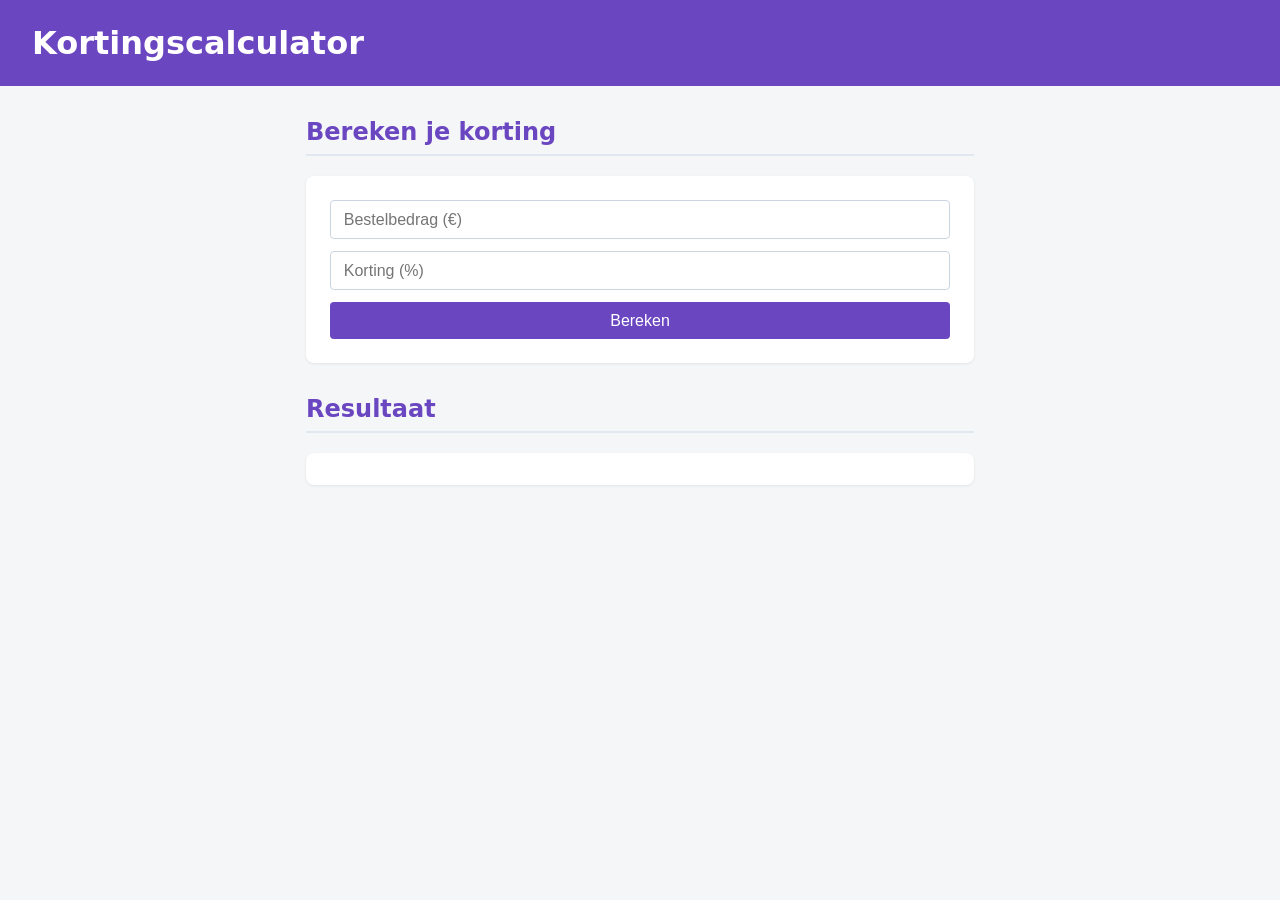
<file: week-02-herhaling/eindopdracht/index.html>
<!DOCTYPE html>
<html lang="nl">
<head>
  <meta charset="UTF-8">
  <meta name="viewport" content="width=device-width, initial-scale=1.0">
  <title>Kortingscalculator</title>
  <link rel="stylesheet" href="style.css">
</head>
<body>
  <header>
    <h1>Kortingscalculator</h1>
  </header>
  <main>
    <section class="form">
      <h2>Bereken je korting</h2>
      <form id="discount-form">
        <input type="number" id="amount" placeholder="Bestelbedrag (€)">
        <input type="number" id="discount" placeholder="Korting (%)">
        <button type="submit">Bereken</button>
      </form>
    </section>
    <section>
      <h2>Resultaat</h2>
      <p id="result"></p>
    </section>
  </main>
  <script src="script.js"></script>
</body>
</html>
</file>
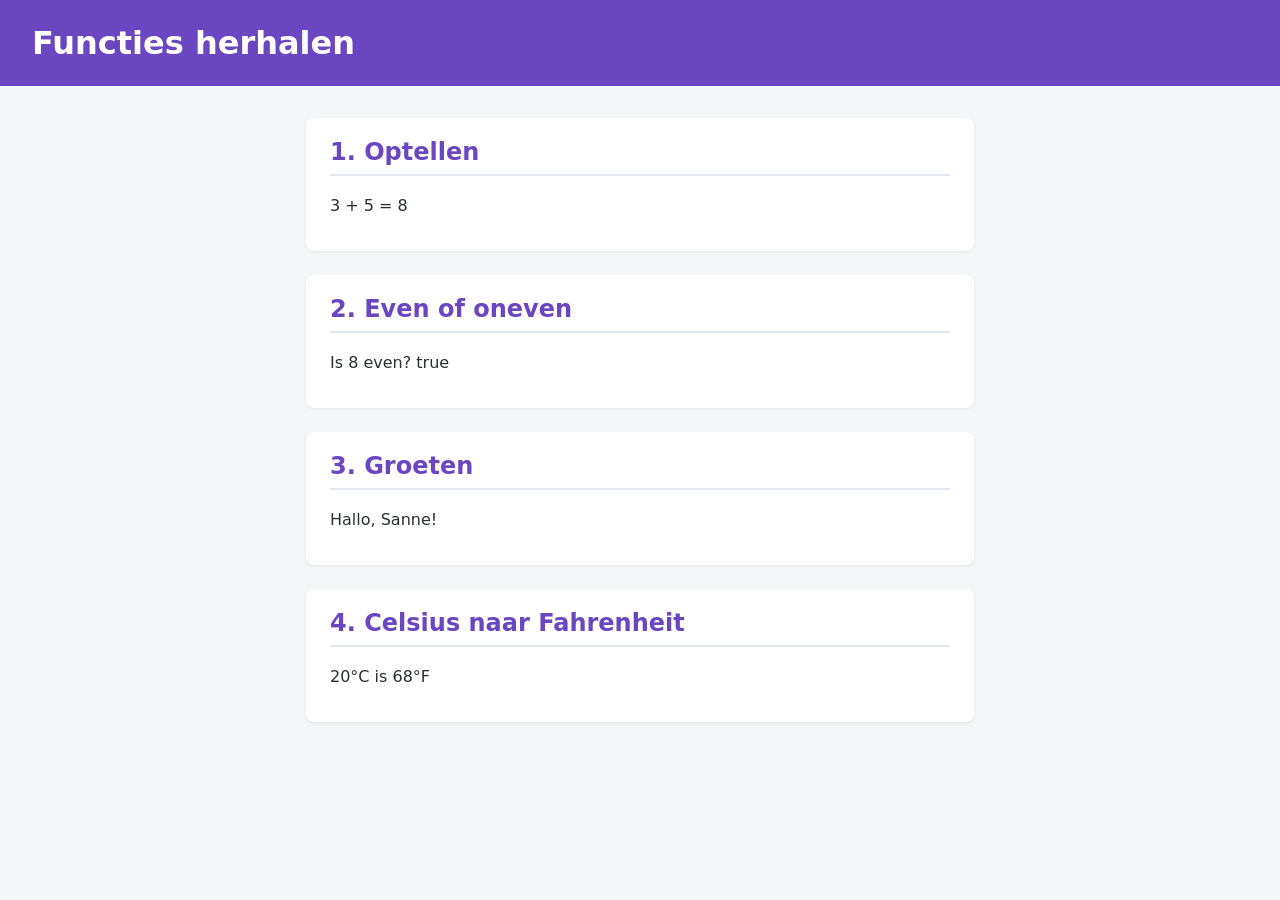
<file: week-02-herhaling/oefening-1/index.html>
<!DOCTYPE html>
<html lang="nl">
<head>
  <meta charset="UTF-8">
  <meta name="viewport" content="width=device-width, initial-scale=1.0">
  <title>Week 2 — Oefening 1: Functies</title>
  <link rel="stylesheet" href="style.css">
</head>
<body>

  <header>
    <h1>Functies herhalen</h1>
  </header>

  <main>

    <section>
      <h2>1. Optellen</h2>
      <p id="result-optellen"></p>
    </section>

    <section>
      <h2>2. Even of oneven</h2>
      <p id="result-even"></p>
    </section>

    <section>
      <h2>3. Groeten</h2>
      <p id="result-groet"></p>
    </section>

    <section>
      <h2>4. Celsius naar Fahrenheit</h2>
      <p id="result-temp"></p>
    </section>

  </main>

  <script src="script.js"></script>
</body>
</html>
</file>
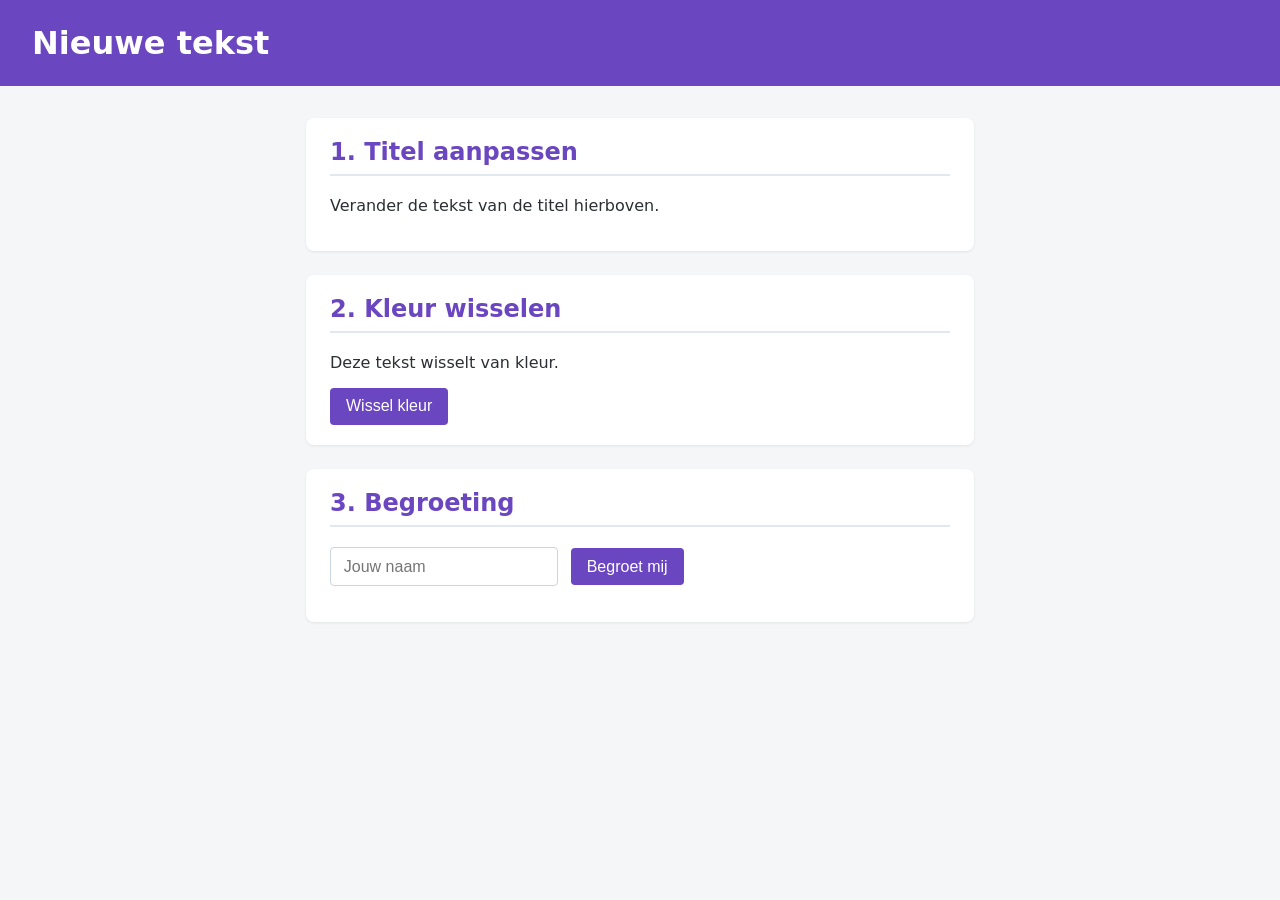
<file: week-02-herhaling/oefening-2/index.html>
<!DOCTYPE html>
<html lang="nl">
<head>
  <meta charset="UTF-8">
  <meta name="viewport" content="width=device-width, initial-scale=1.0">
  <title>Week 2 — Oefening 2: DOM-manipulatie</title>
  <link rel="stylesheet" href="style.css">
</head>
<body>

  <header>
    <h1 id="title">Basis DOM-manipulatie</h1>
  </header>

  <main>

    <section>
      <h2>1. Titel aanpassen</h2>
      <p>Verander de tekst van de titel hierboven.</p>
    </section>

    <section>
      <h2>2. Kleur wisselen</h2>
      <p id="message">Deze tekst wisselt van kleur.</p>
      <button id="toggle-btn">Wissel kleur</button>
    </section>

    <section>
      <h2>3. Begroeting</h2>
      <input type="text" id="name-input" placeholder="Jouw naam">
      <button id="greet-btn">Begroet mij</button>
      <p id="greeting"></p>
    </section>

  </main>

  <script src="script.js"></script>
</body>
</html>
</file>
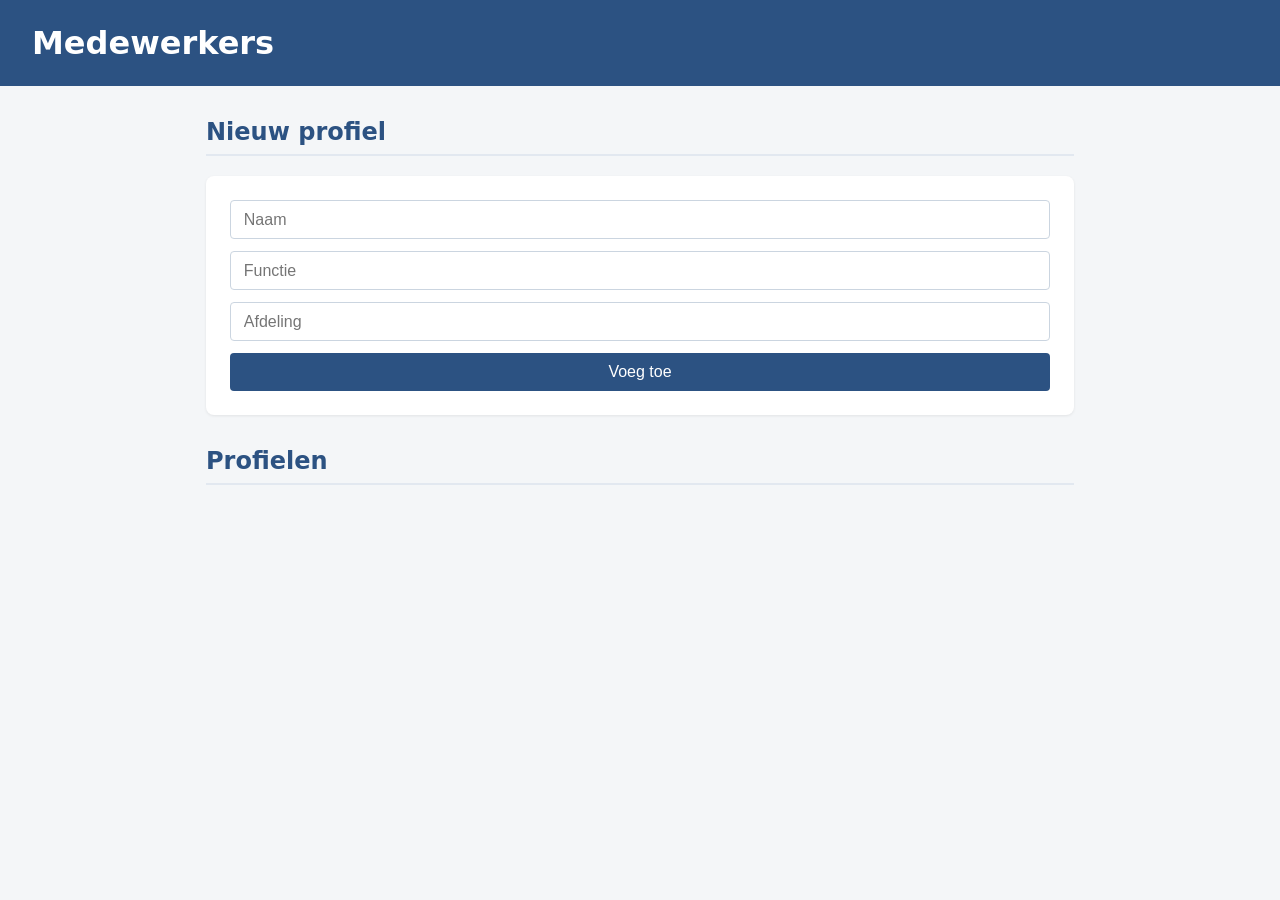
<file: week-03-moderne-syntax/eindopdracht/index.html>
<!DOCTYPE html>
<html lang="nl">
<head>
  <meta charset="UTF-8">
  <meta name="viewport" content="width=device-width, initial-scale=1.0">
  <title>Medewerker-profielpagina</title>
  <link rel="stylesheet" href="style.css">
</head>
<body>
  <header>
    <h1>Medewerkers</h1>
  </header>
  <main>
    <section class="form">
      <h2>Nieuw profiel</h2>
      <form id="profile-form">
        <input type="text" id="name" placeholder="Naam">
        <input type="text" id="role" placeholder="Functie">
        <input type="text" id="department" placeholder="Afdeling">
        <button type="submit">Voeg toe</button>
      </form>
    </section>
    <section class="profiles">
      <h2>Profielen</h2>
      <div id="profiles-list"></div>
    </section>
  </main>
  <script src="script.js"></script>
</body>
</html>
</file>
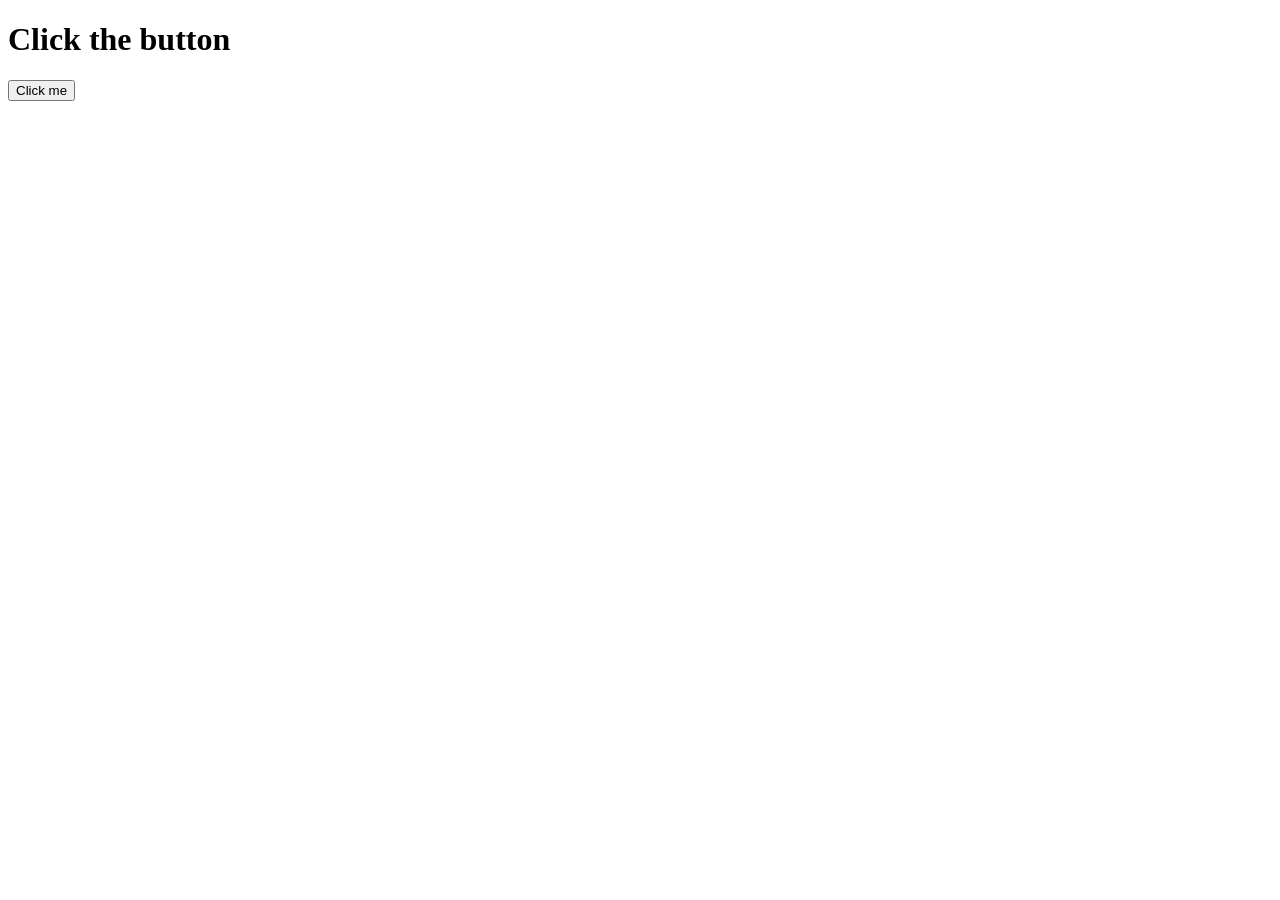
<file: week-03-moderne-syntax/herhaling/index.html>
<!DOCTYPE html>
<html lang="en">
<head>
    <meta charset="UTF-8">
    <meta name="viewport" content="width=device-width, initial-scale=1.0">
    <title>Document</title>
    <link rel="stylesheet" href="style.css">
</head>
<body>
    <h1 id="title">Click the button</h1>
    <section id="section"></section>
    <button id="btn">Click me</button>
</body>
</html>
<script src="script.js"></script>
</file>
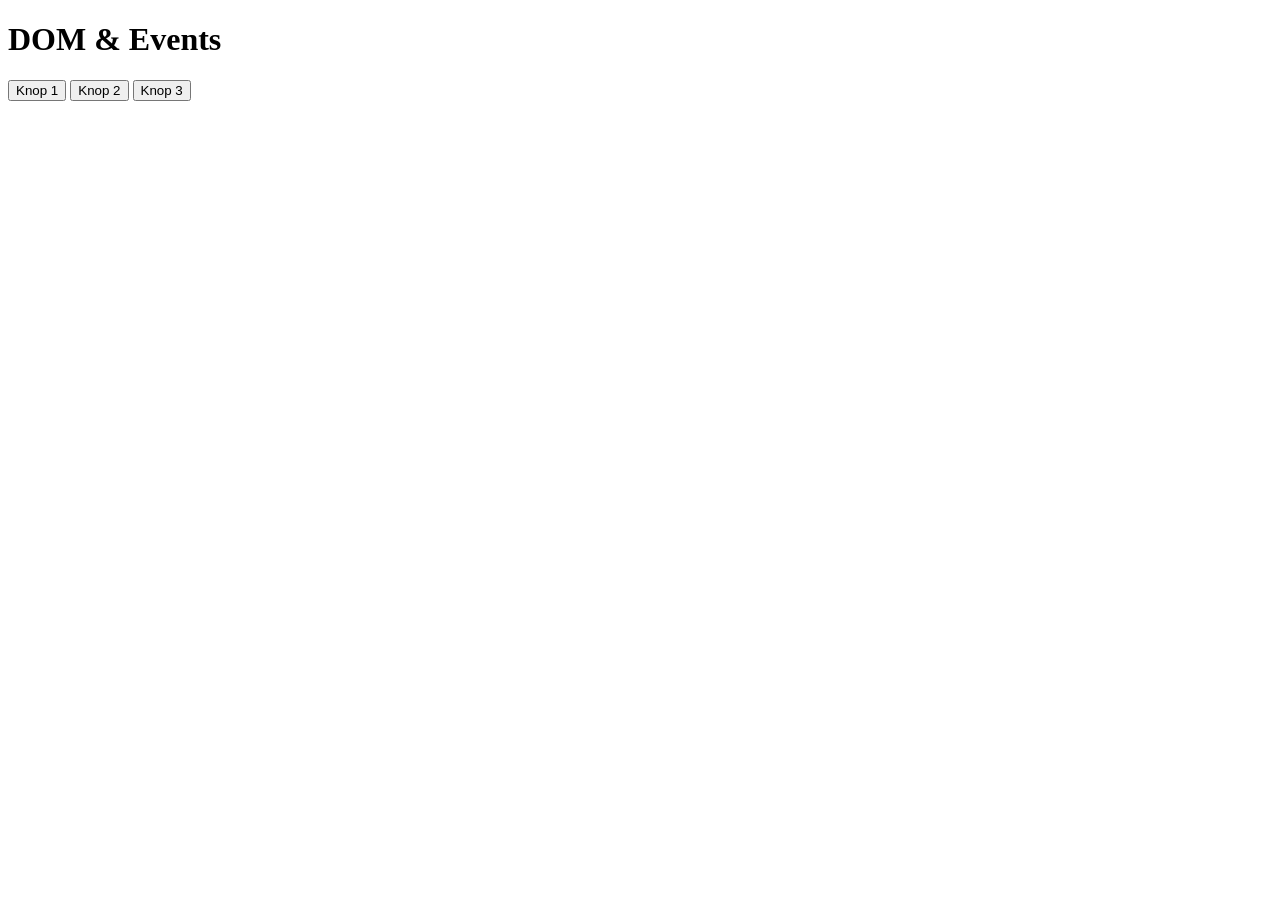
<file: week-03-moderne-syntax/oefening-2/index.html>
<!DOCTYPE html>
<html lang="nl">
<head>
  <meta charset="UTF-8">
  <meta name="viewport" content="width=device-width, initial-scale=1.0">
  <title>Oefening 2 — DOM aanpassen met events</title>
  <link rel="stylesheet" href="style.css">
</head>
<body>
  <header>
    <h1>DOM & Events</h1>
  </header>
  <main>
    <button id="btn-1">Knop 1</button>
    <button id="btn-2">Knop 2</button>
    <button id="btn-3">Knop 3</button>
    <p id="message"></p>
    <ul id="list"></ul>
  </main>
  <script src="script.js"></script>
</body>
</html>
</file>
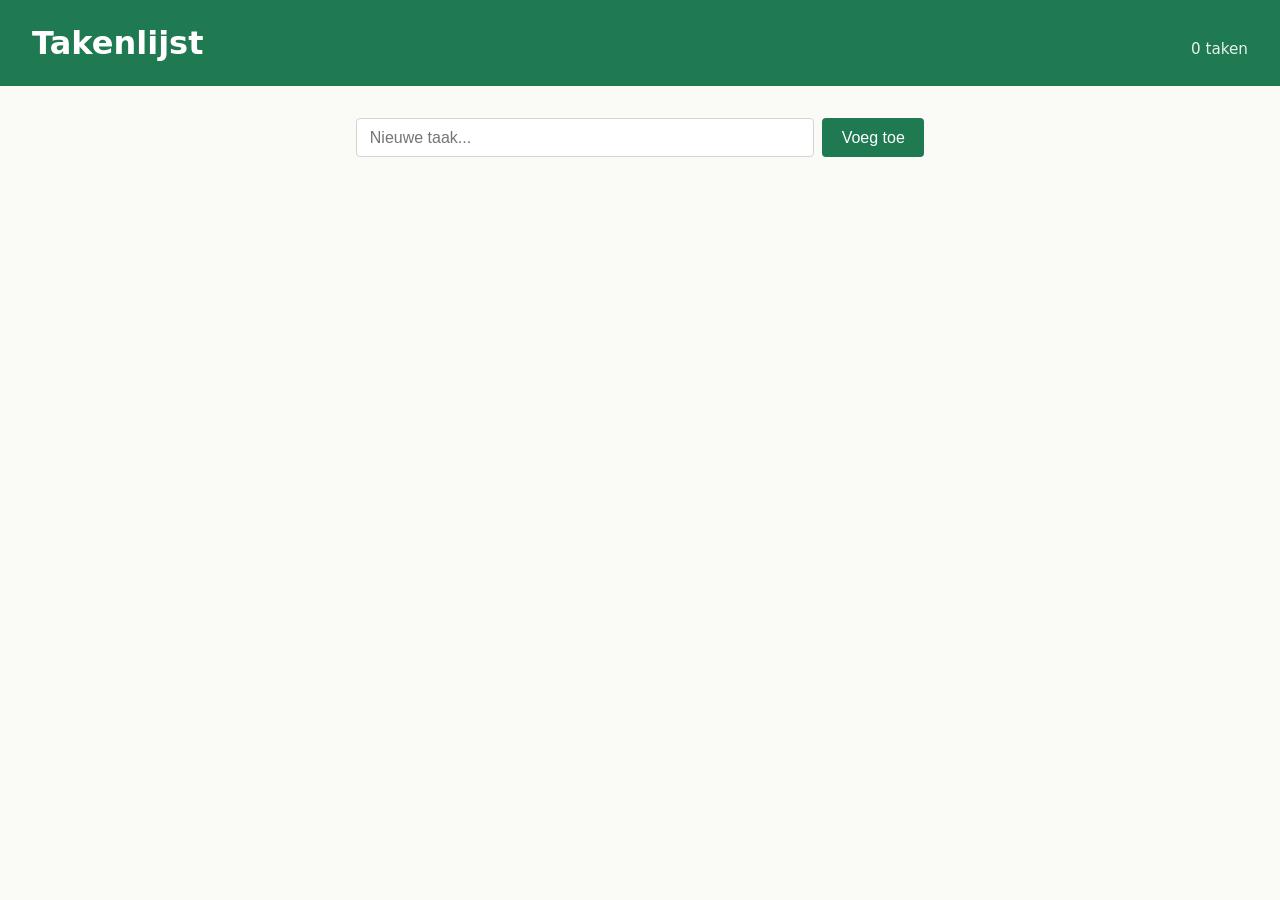
<file: week-04-dom-events/eindopdracht/index.html>
<!DOCTYPE html>
<html lang="nl">
<head>
  <meta charset="UTF-8">
  <meta name="viewport" content="width=device-width, initial-scale=1.0">
  <title>Takenlijst</title>
  <link rel="stylesheet" href="style.css">
</head>
<body>
  <header>
    <h1>Takenlijst</h1>
    <p id="counter">0 taken</p>
  </header>
  <main>
    <form id="task-form">
      <input type="text" id="task-input" placeholder="Nieuwe taak...">
      <button type="submit">Voeg toe</button>
    </form>
    <ul id="tasks"></ul>
  </main>
  <script src="script.js"></script>
</body>
</html>
</file>
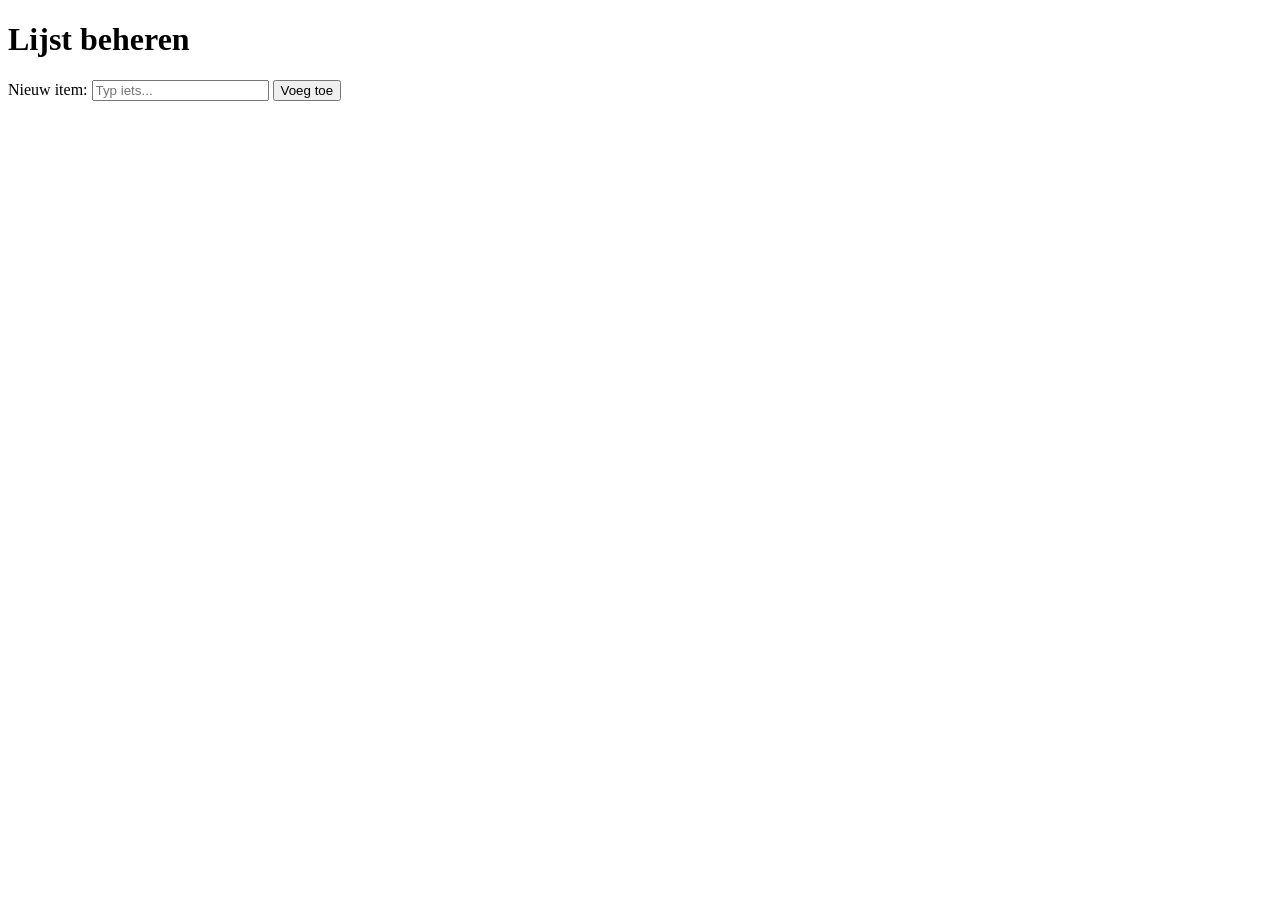
<file: week-04-dom-events/oefening-1/index.html>
<!DOCTYPE html>
<html lang="nl">
<head>
  <meta charset="UTF-8">
  <meta name="viewport" content="width=device-width, initial-scale=1.0">
  <title>Oefening 1 — Elementen aanmaken en verwijderen</title>
</head>
<body>
  <main>
    <h1>Lijst beheren</h1>
    <label for="input">Nieuw item:</label>
    <input type="text" id="input" placeholder="Typ iets...">
    <button id="add">Voeg toe</button>
    <ul id="list"></ul>
  </main>
  <script src="script.js"></script>
</body>
</html>
</file>
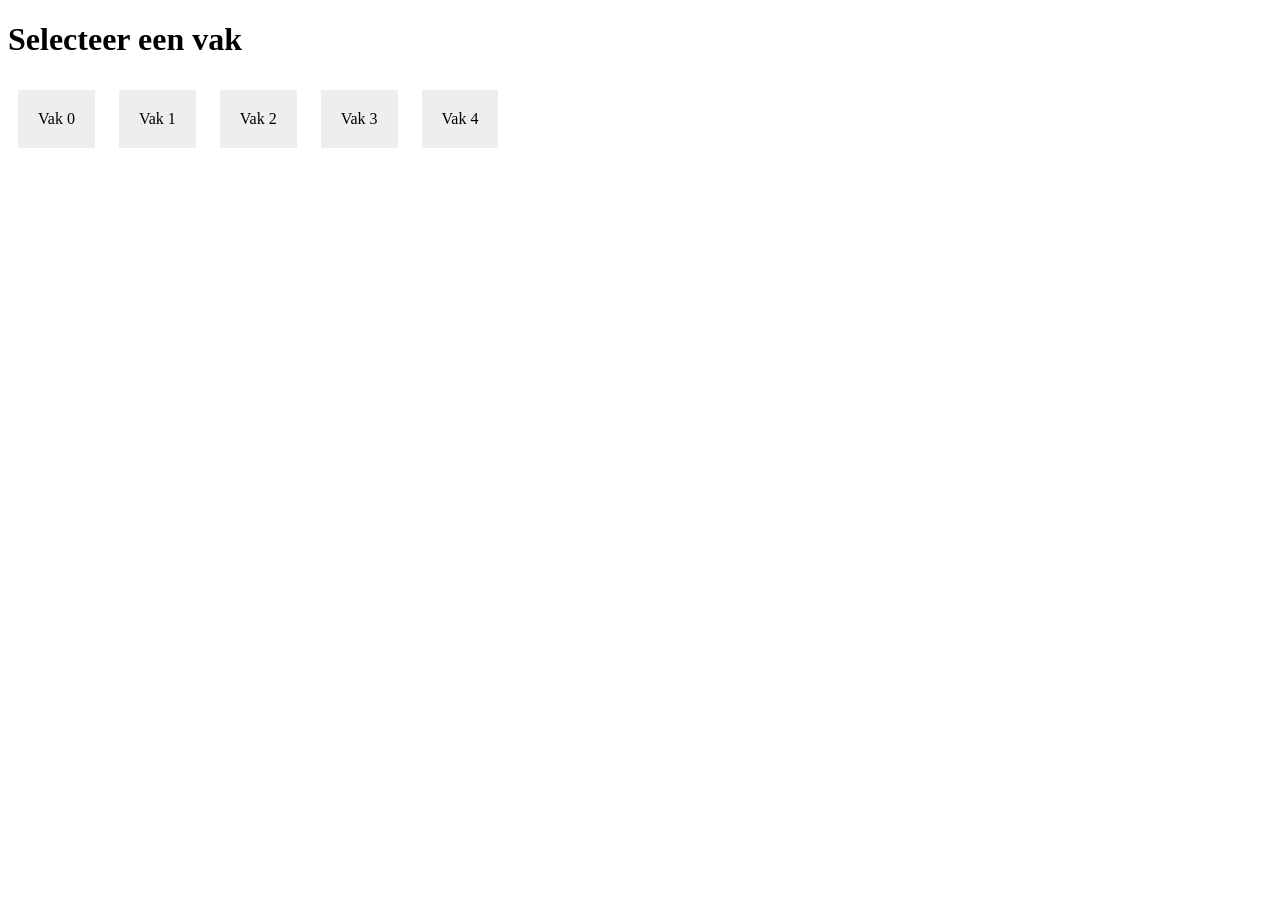
<file: week-04-dom-events/oefening-2/index.html>
<!DOCTYPE html>
<html lang="nl">
<head>
  <meta charset="UTF-8">
  <meta name="viewport" content="width=device-width, initial-scale=1.0">
  <title>Oefening 2 — Klassen en keyboard events</title>
  <link rel="stylesheet" href="style.css">
</head>
<body>
  <main>
    <h1>Selecteer een vak</h1>
    <div class="box">Vak 0</div>
    <div class="box">Vak 1</div>
    <div class="box">Vak 2</div>
    <div class="box">Vak 3</div>
    <div class="box">Vak 4</div>
  </main>
  <script src="script.js"></script>
</body>
</html>
</file>
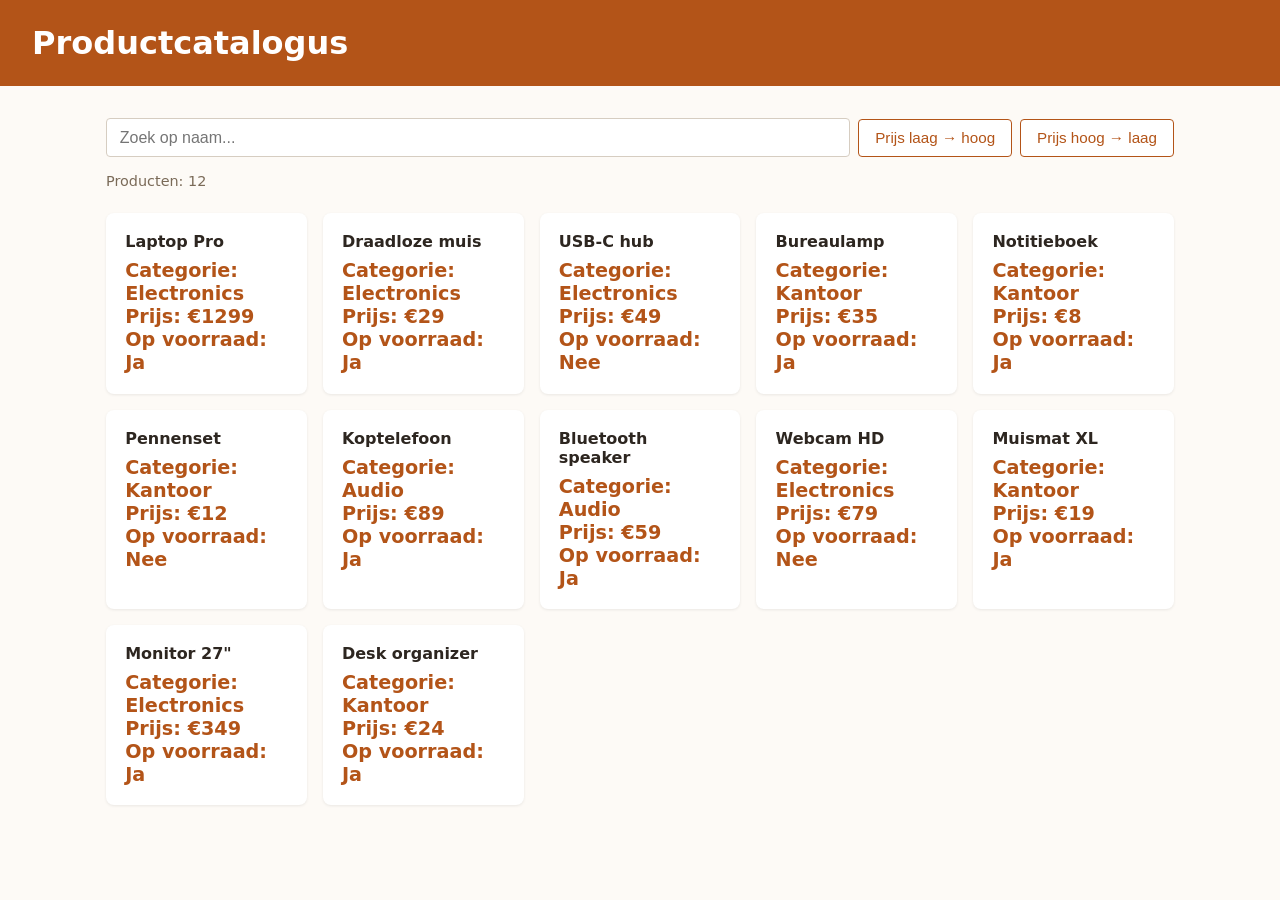
<file: week-05-array-methods/eindopdracht/index.html>
<!DOCTYPE html>
<html lang="nl">
<head>
  <meta charset="UTF-8">
  <meta name="viewport" content="width=device-width, initial-scale=1.0">
  <title>Productcatalogus</title>
  <link rel="stylesheet" href="style.css">
</head>
<body>
  <header>
    <h1>Productcatalogus</h1>
  </header>
  <main>
    <section class="filters">
      <input type="search" id="search-bar" placeholder="Zoek op naam...">
      <button id="sort-low">Prijs laag → hoog</button>
      <button id="sort-high">Prijs hoog → laag</button>
    </section>
    <p id="counter"></p>
    <section id="products"></section>
  </main>

  <script src="script.js"></script>
</body>
</html>
</file>
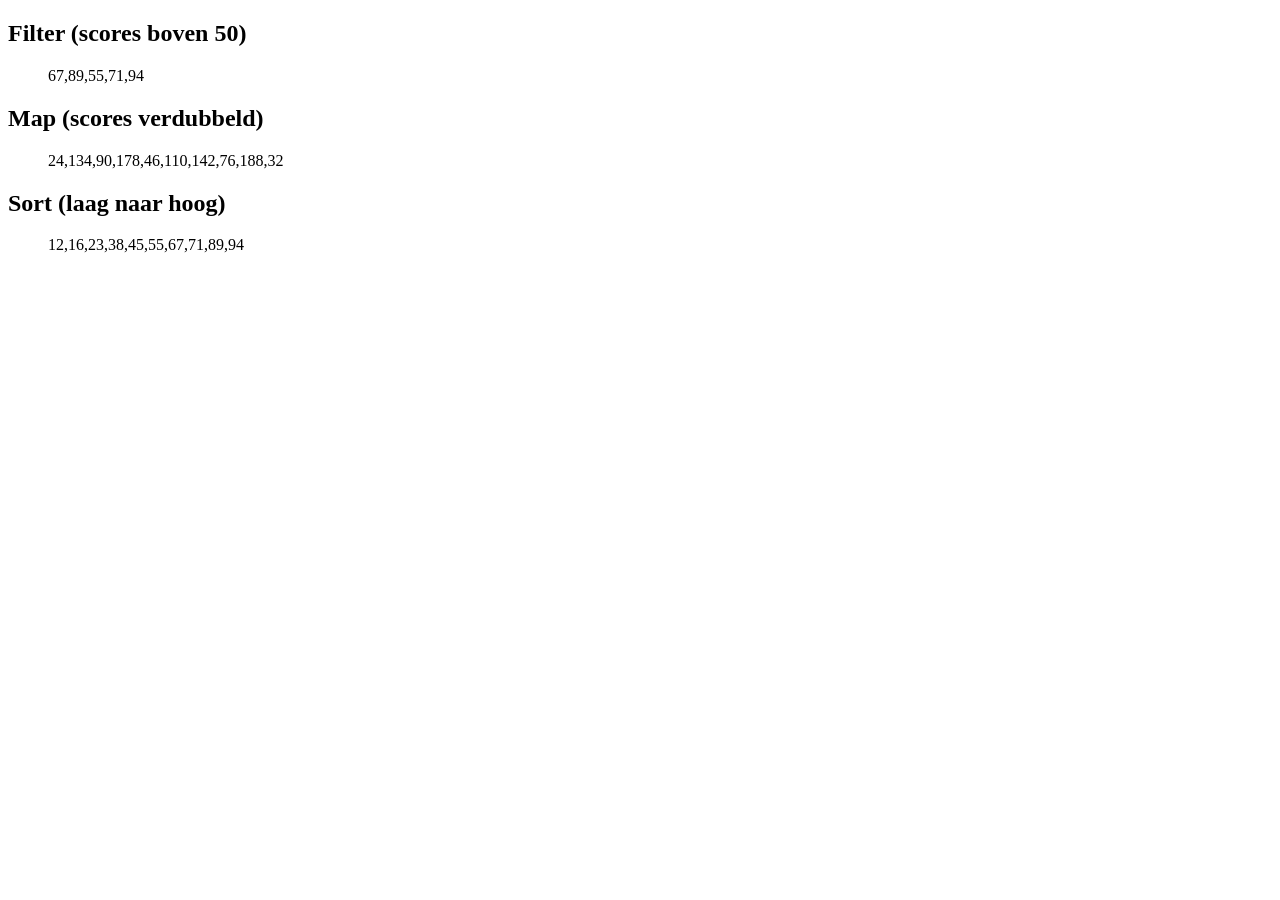
<file: week-05-array-methods/oefening-1/index.html>
<!DOCTYPE html>
<html lang="nl">
<head>
  <meta charset="UTF-8">
  <meta name="viewport" content="width=device-width, initial-scale=1.0">
  <title>Oefening 1 — Scores verwerken</title>
</head>
<body>
  <main>
    <section>
      <h2>Filter (scores boven 50)</h2>
      <ul id="result-filtered"></ul>
    </section>
    <section>
      <h2>Map (scores verdubbeld)</h2>
      <ul id="result-map"></ul>
    </section>
    <section>
      <h2>Sort (laag naar hoog)</h2>
      <ul id="result-sorted"></ul>
    </section>
  </main>
  <script src="script.js"></script>
</body>
</html>
</file>
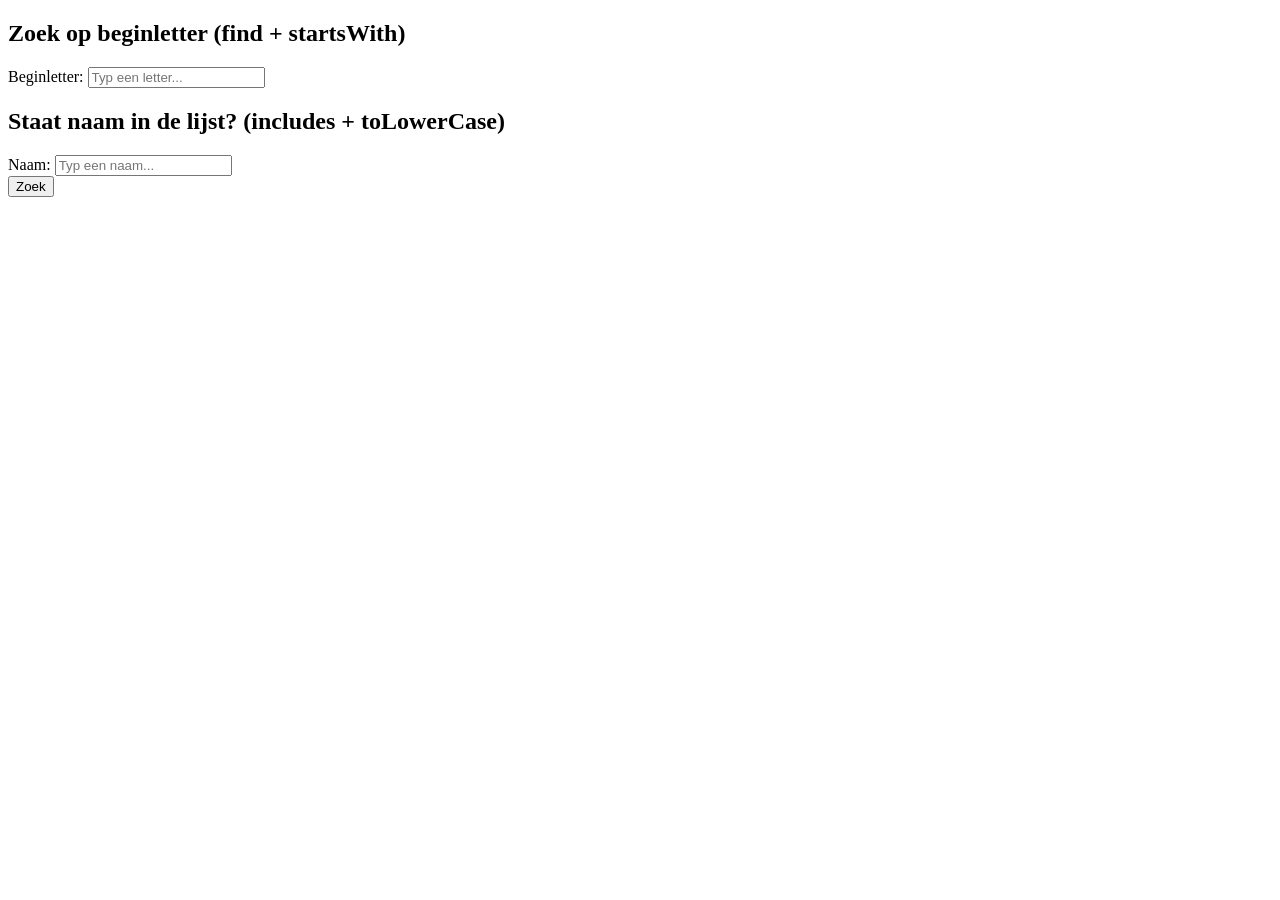
<file: week-05-array-methods/oefening-2/index.html>
<!DOCTYPE html>
<html lang="nl">
<head>
  <meta charset="UTF-8">
  <meta name="viewport" content="width=device-width, initial-scale=1.0">
  <title>Oefening 2 — Namenlijst doorzoeken</title>
</head>
<body>
  <main>
    <section>
      <h2>Zoek op beginletter (find + startsWith)</h2>
      <label for="search-find">Beginletter:</label>
      <input type="text" id="search-find" placeholder="Typ een letter...">
      <output id="output-find"></output>
    </section>
    <section>
      <h2>Staat naam in de lijst? (includes + toLowerCase)</h2>
      <label for="search-includes">Naam:</label>
      <input type="text" id="search-includes" placeholder="Typ een naam...">
      <output id="output-includes"></output>
      <br>
      <button id="search-button" type="submit">Zoek</button>
    </section>
  </main>
  <script src="script.js"></script>
</body>
</html>
</file>
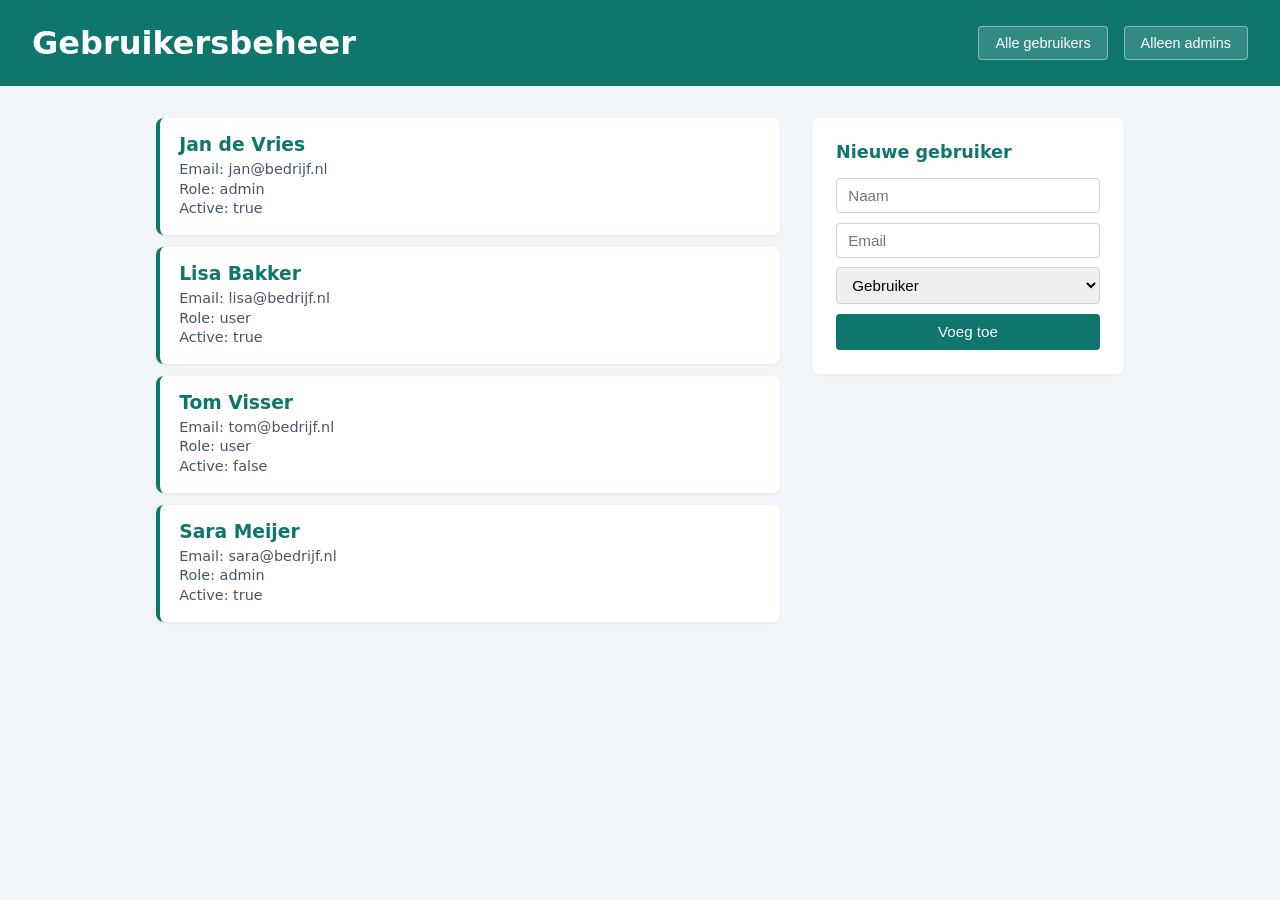
<file: week-06-objecten/eindopdracht/index.html>
<!DOCTYPE html>
<html lang="nl">
<head>
  <meta charset="UTF-8">
  <meta name="viewport" content="width=device-width, initial-scale=1.0">
  <title>Gebruikersbeheer</title>
  <link rel="stylesheet" href="style.css">
</head>
<body>
  <header>
    <h1>Gebruikersbeheer</h1>
    <button id="filter-all">Alle gebruikers</button>
    <button id="filter-admin">Alleen admins</button>
  </header>
  <main>
    <section id="users"></section>
    <section class="new-form">
      <h2>Nieuwe gebruiker</h2>
      <form id="user-form">
        <input type="text" id="name" placeholder="Naam">
        <input type="email" id="email" placeholder="Email">
        <select id="role">
          <option value="user">Gebruiker</option>
          <option value="admin">Admin</option>
        </select>
        <button type="submit">Voeg toe</button>
      </form>
    </section>
  </main>
  <script src="script.js"></script>
</body>
</html>
</file>
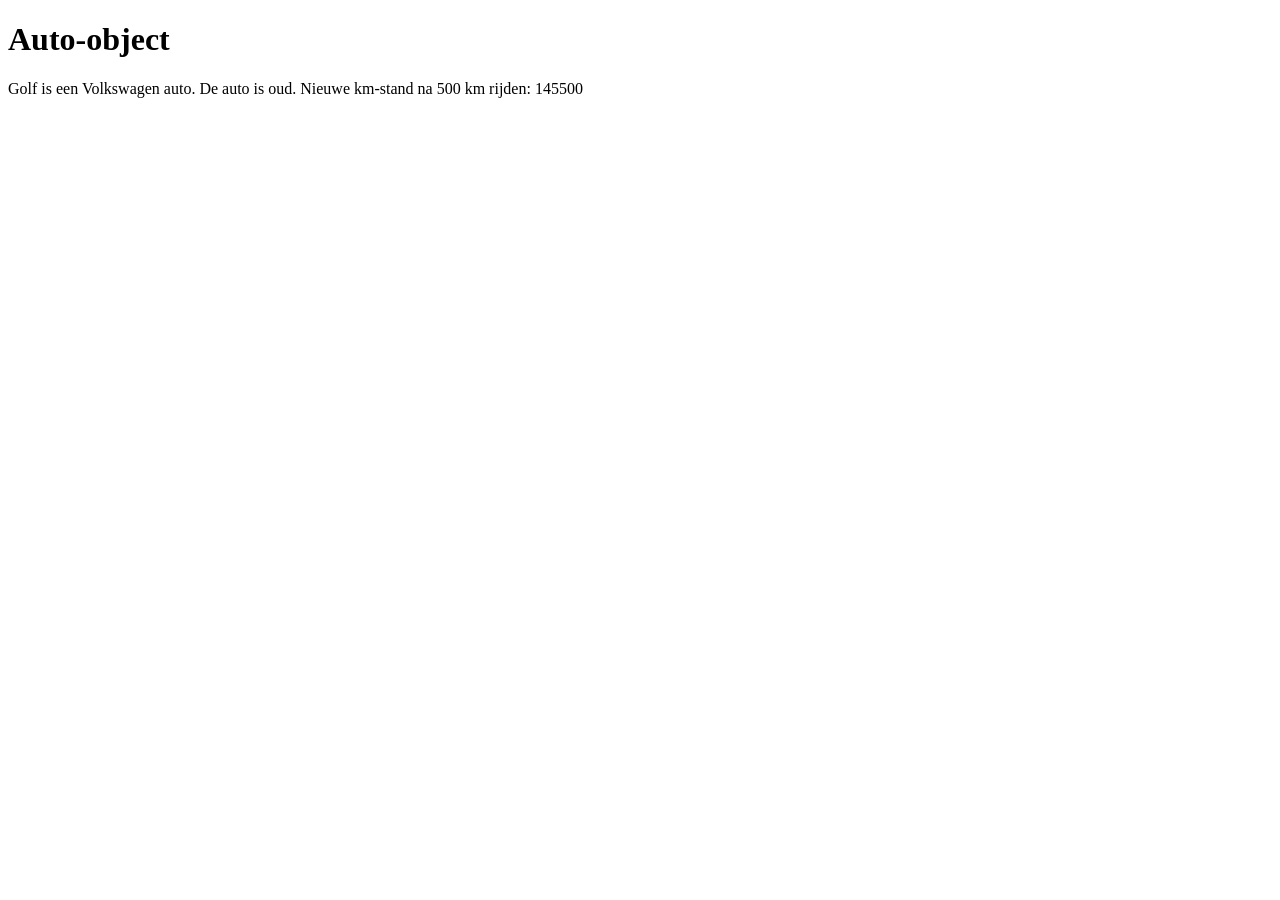
<file: week-06-objecten/oefening-1/index.html>
<!DOCTYPE html>
<html lang="nl">
<head>
  <meta charset="UTF-8">
  <meta name="viewport" content="width=device-width, initial-scale=1.0">
  <title>Oefening 1 — Object aanmaken</title>
</head>
<body>
  <main>
    <h1>Auto-object</h1>
    <output id="output-1"></output>
    <output id="output-2"></output>
    <output id="output-3"></output>
  </main>
  <script src="script.js"></script>
</body>
</html>
</file>
<file: week-02-herhaling/eindopdracht/style.css>
* {
  box-sizing: border-box;
}

body {
  font-family: system-ui, sans-serif;
  margin: 0;
  background: #f4f6f8;
  color: #2b2f33;
}

header {
  background: #6b46c1;
  color: white;
  padding: 1.5rem 2rem;
}

header h1 {
  margin: 0;
}

main {
  max-width: 700px;
  margin: 2rem auto;
  padding: 0 1rem;
  display: grid;
  gap: 2rem;
}

h2 {
  margin-top: 0;
  color: #6b46c1;
  border-bottom: 2px solid #e2e8f0;
  padding-bottom: 0.5rem;
}

form {
  display: grid;
  gap: 0.75rem;
  background: white;
  padding: 1.5rem;
  border-radius: 8px;
  box-shadow: 0 1px 3px rgba(0, 0, 0, 0.08);
}

input {
  padding: 0.6rem 0.8rem;
  border: 1px solid #cbd5e0;
  border-radius: 4px;
  font-size: 1rem;
}

input:focus {
  outline: none;
  border-color: #6b46c1;
}

button {
  padding: 0.6rem 1rem;
  background: #6b46c1;
  color: white;
  border: none;
  border-radius: 4px;
  font-size: 1rem;
  cursor: pointer;
}

button:hover {
  background: #553c9a;
}

#result {
  background: white;
  padding: 1rem 1.2rem;
  border-radius: 8px;
  box-shadow: 0 1px 3px rgba(0, 0, 0, 0.08);
  min-height: 1.5rem;
}
</file>
<file: week-02-herhaling/oefening-1/style.css>
* {
  box-sizing: border-box;
}

body {
  font-family: system-ui, sans-serif;
  margin: 0;
  background: #f4f6f8;
  color: #2b2f33;
}

header {
  background: #6b46c1;
  color: white;
  padding: 1.5rem 2rem;
}

header h1 {
  margin: 0;
}

main {
  max-width: 700px;
  margin: 2rem auto;
  padding: 0 1rem;
  display: grid;
  gap: 1.5rem;
}

section {
  background: white;
  padding: 1.25rem 1.5rem;
  border-radius: 8px;
  box-shadow: 0 1px 3px rgba(0, 0, 0, 0.08);
}

h2 {
  margin-top: 0;
  color: #6b46c1;
  border-bottom: 2px solid #e2e8f0;
  padding-bottom: 0.5rem;
}
</file>
<file: week-02-herhaling/oefening-2/style.css>
* {
  box-sizing: border-box;
}

body {
  font-family: system-ui, sans-serif;
  margin: 0;
  background: #f4f6f8;
  color: #2b2f33;
}

header {
  background: #6b46c1;
  color: white;
  padding: 1.5rem 2rem;
}

header h1 {
  margin: 0;
}

main {
  max-width: 700px;
  margin: 2rem auto;
  padding: 0 1rem;
  display: grid;
  gap: 1.5rem;
}

section {
  background: white;
  padding: 1.25rem 1.5rem;
  border-radius: 8px;
  box-shadow: 0 1px 3px rgba(0, 0, 0, 0.08);
}

h2 {
  margin-top: 0;
  color: #6b46c1;
  border-bottom: 2px solid #e2e8f0;
  padding-bottom: 0.5rem;
}

input {
  padding: 0.6rem 0.8rem;
  border: 1px solid #cbd5e0;
  border-radius: 4px;
  font-size: 1rem;
  margin-right: 0.5rem;
}

button {
  padding: 0.6rem 1rem;
  background: #6b46c1;
  color: white;
  border: none;
  border-radius: 4px;
  font-size: 1rem;
  cursor: pointer;
}

button:hover {
  background: #553c9a;
}
</file>
<file: week-03-moderne-syntax/eindopdracht/style.css>
* {
  box-sizing: border-box;
}

body {
  font-family: system-ui, sans-serif;
  margin: 0;
  background: #f4f6f8;
  color: #2b2f33;
}

header {
  background: #2c5282;
  color: white;
  padding: 1.5rem 2rem;
}

header h1 {
  margin: 0;
}

main {
  max-width: 900px;
  margin: 2rem auto;
  padding: 0 1rem;
  display: grid;
  gap: 2rem;
}

h2 {
  margin-top: 0;
  color: #2c5282;
  border-bottom: 2px solid #e2e8f0;
  padding-bottom: 0.5rem;
}

form {
  display: grid;
  gap: 0.75rem;
  background: white;
  padding: 1.5rem;
  border-radius: 8px;
  box-shadow: 0 1px 3px rgba(0, 0, 0, 0.08);
}

input {
  padding: 0.6rem 0.8rem;
  border: 1px solid #cbd5e0;
  border-radius: 4px;
  font-size: 1rem;
}

input:focus {
  outline: none;
  border-color: #2c5282;
}

button {
  padding: 0.6rem 1rem;
  background: #2c5282;
  color: white;
  border: none;
  border-radius: 4px;
  font-size: 1rem;
  cursor: pointer;
}

button:hover {
  background: #2a4365;
}

#profiles-list {
  display: grid;
  grid-template-columns: repeat(auto-fill, minmax(220px, 1fr));
  gap: 1rem;
}

#profiles-list article {
  background: white;
  padding: 1rem 1.2rem;
  border-radius: 8px;
  border-left: 4px solid #2c5282;
  box-shadow: 0 1px 3px rgba(0, 0, 0, 0.08);
}

#profiles-list h3 {
  margin: 0 0 0.5rem;
  color: #2c5282;
}

#profiles-list p {
  margin: 0.25rem 0;
  font-size: 0.95rem;
}
</file>
<file: week-03-moderne-syntax/herhaling/style.css>
.active {
  color: gray;
  font-weight: bold;
}
</file>
<file: week-03-moderne-syntax/oefening-2/style.css>
.active {
  background-color: yellow;
  font-weight: bold;
}
</file>
<file: week-04-dom-events/eindopdracht/style.css>
* {
  box-sizing: border-box;
}

body {
  font-family: system-ui, sans-serif;
  margin: 0;
  background: #fafaf7;
  color: #2d2d2d;
}

header {
  background: #1f7a52;
  color: white;
  padding: 1.5rem 2rem;
  display: flex;
  align-items: baseline;
  justify-content: space-between;
}

header h1 {
  margin: 0;
}

#counter {
  margin: 0;
  font-size: 0.95rem;
  opacity: 0.9;
}

main {
  max-width: 600px;
  margin: 2rem auto;
  padding: 0 1rem;
}

#task-form {
  display: flex;
  gap: 0.5rem;
  margin-bottom: 1.5rem;
}

#task-input {
  flex: 1;
  padding: 0.6rem 0.8rem;
  border: 1px solid #cfd8d3;
  border-radius: 4px;
  font-size: 1rem;
}

#task-input:focus {
  outline: none;
  border-color: #1f7a52;
}

#task-form button {
  padding: 0.6rem 1.2rem;
  background: #1f7a52;
  color: white;
  border: none;
  border-radius: 4px;
  font-size: 1rem;
  cursor: pointer;
}

#task-form button:hover {
  background: #155f3f;
}

#tasks {
  list-style: none;
  padding: 0;
  margin: 0;
}

#tasks li {
  display: flex;
  align-items: center;
  gap: 0.75rem;
  background: white;
  padding: 0.75rem 1rem;
  margin-bottom: 0.5rem;
  border-radius: 4px;
  border-left: 3px solid #1f7a52;
  box-shadow: 0 1px 2px rgba(0, 0, 0, 0.05);
}

#tasks span {
  flex: 1;
}

#tasks input[type="checkbox"]:checked + span,
#tasks li.checked span {
  text-decoration: line-through;
  color: #999;
}

#tasks button {
  padding: 0.3rem 0.6rem;
  background: transparent;
  color: #c0392b;
  border: 1px solid #e0c4c0;
  border-radius: 4px;
  font-size: 0.85rem;
  cursor: pointer;
}

#tasks button:hover {
  background: #c0392b;
  color: white;
  border-color: #c0392b;
}
</file>
<file: week-04-dom-events/oefening-2/style.css>
.box {
  padding: 20px;
  margin: 10px;
  background-color: #eee;
  cursor: pointer;
  display: inline-block;
}

.box.active {
  background-color: #007bff;
  color: white;
}
</file>
<file: week-05-array-methods/eindopdracht/style.css>
* {
  box-sizing: border-box;
}

body {
  font-family: system-ui, sans-serif;
  margin: 0;
  background: #fdfaf6;
  color: #2d2620;
}

header {
  background: #b35418;
  color: white;
  padding: 1.5rem 2rem;
}

header h1 {
  margin: 0;
}

main {
  max-width: 1100px;
  margin: 2rem auto;
  padding: 0 1rem;
}

.filters {
  display: flex;
  flex-wrap: wrap;
  gap: 0.5rem;
  margin-bottom: 1rem;
  align-items: center;
}

#search-bar {
  flex: 1;
  min-width: 200px;
  padding: 0.6rem 0.8rem;
  border: 1px solid #d6cdc1;
  border-radius: 4px;
  font-size: 1rem;
}

#search-bar:focus {
  outline: none;
  border-color: #b35418;
}

.filters button {
  padding: 0.6rem 1rem;
  background: white;
  color: #b35418;
  border: 1px solid #b35418;
  border-radius: 4px;
  font-size: 0.95rem;
  cursor: pointer;
}

.filters button:hover {
  background: #b35418;
  color: white;
}

#counter {
  margin: 0 0 1.5rem;
  font-size: 0.9rem;
  color: #7a6a58;
}

#products {
  display: grid;
  grid-template-columns: repeat(auto-fill, minmax(200px, 1fr));
  gap: 1rem;
}

#products article {
  background: white;
  padding: 1.2rem;
  border-radius: 8px;
  box-shadow: 0 1px 3px rgba(0, 0, 0, 0.08);
  transition: transform 0.15s ease;
}

#products article:hover {
  transform: translateY(-2px);
  box-shadow: 0 4px 8px rgba(0, 0, 0, 0.1);
}

#products h3 {
  margin: 0 0 0.5rem;
  font-size: 1rem;
  color: #2d2620;
}

#products p {
  margin: 0;
  font-size: 1.2rem;
  font-weight: 600;
  color: #b35418;
}
</file>
<file: week-06-objecten/eindopdracht/style.css>
* {
  box-sizing: border-box;
}

body {
  font-family: system-ui, sans-serif;
  margin: 0;
  background: #f1f5f9;
  color: #1e293b;
}

header {
  background: #0f766e;
  color: white;
  padding: 1.5rem 2rem;
  display: flex;
  flex-wrap: wrap;
  align-items: center;
  gap: 1rem;
}

header h1 {
  margin: 0;
  flex: 1;
}

header button {
  padding: 0.5rem 1rem;
  background: rgba(255, 255, 255, 0.15);
  color: white;
  border: 1px solid rgba(255, 255, 255, 0.4);
  border-radius: 4px;
  font-size: 0.9rem;
  cursor: pointer;
}

header button:hover {
  background: rgba(255, 255, 255, 0.25);
}

main {
  max-width: 1000px;
  margin: 2rem auto;
  padding: 0 1rem;
  display: grid;
  grid-template-columns: 2fr 1fr;
  gap: 2rem;
}

@media (max-width: 700px) {
  main {
    grid-template-columns: 1fr;
  }
}

#users {
  display: grid;
  gap: 0.75rem;
}

#users article {
  background: white;
  padding: 1rem 1.2rem;
  border-radius: 8px;
  border-left: 4px solid #0f766e;
  box-shadow: 0 1px 3px rgba(0, 0, 0, 0.06);
}

#users h3 {
  margin: 0 0 0.4rem;
  color: #0f766e;
}

#users p {
  margin: 0.2rem 0;
  font-size: 0.9rem;
  color: #475569;
}

.new-form {
  background: white;
  padding: 1.5rem;
  border-radius: 8px;
  box-shadow: 0 1px 3px rgba(0, 0, 0, 0.06);
  align-self: start;
}

.new-form h2 {
  margin: 0 0 1rem;
  font-size: 1.1rem;
  color: #0f766e;
}

#user-form {
  display: grid;
  gap: 0.6rem;
}

#user-form input,
#user-form select {
  padding: 0.5rem 0.7rem;
  border: 1px solid #cbd5e1;
  border-radius: 4px;
  font-size: 0.95rem;
}

#user-form input:focus,
#user-form select:focus {
  outline: none;
  border-color: #0f766e;
}

#user-form button {
  padding: 0.6rem;
  background: #0f766e;
  color: white;
  border: none;
  border-radius: 4px;
  font-size: 0.95rem;
  cursor: pointer;
}

#user-form button:hover {
  background: #0c5e57;
}
</file>
